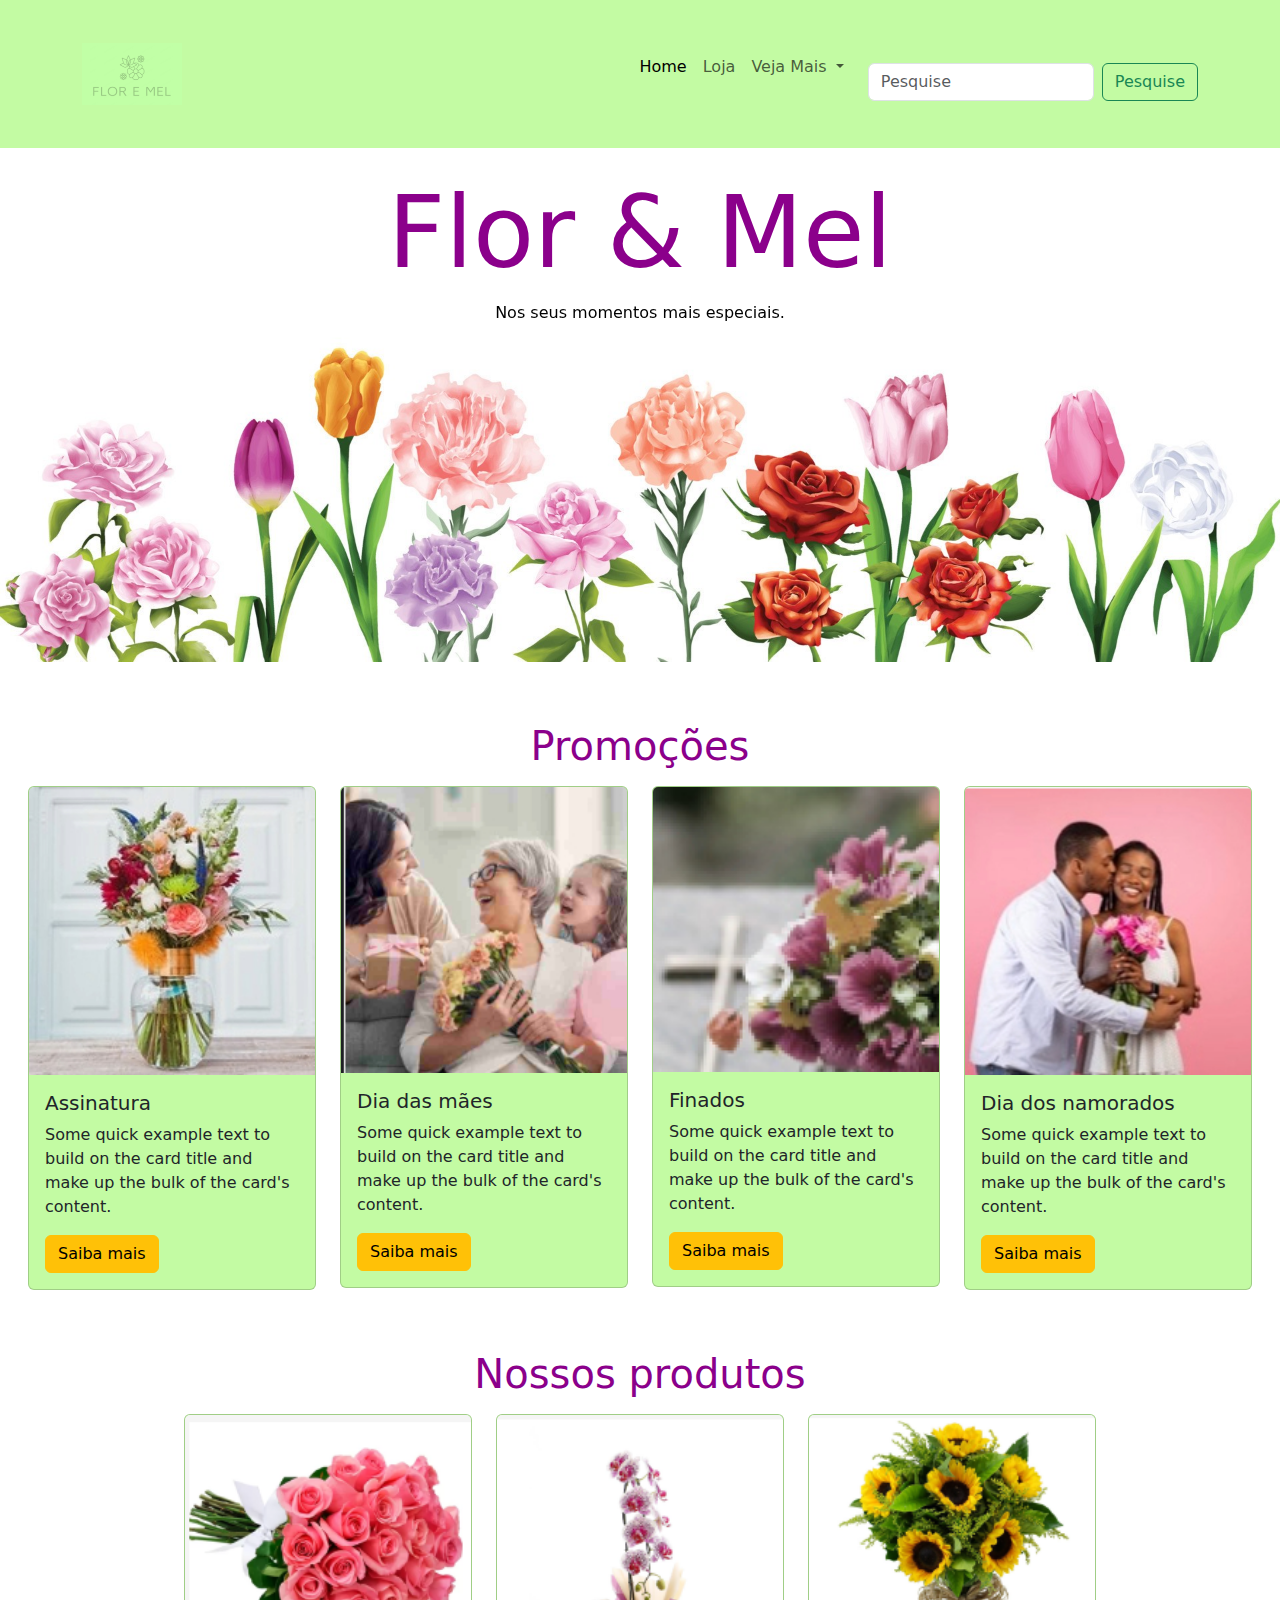
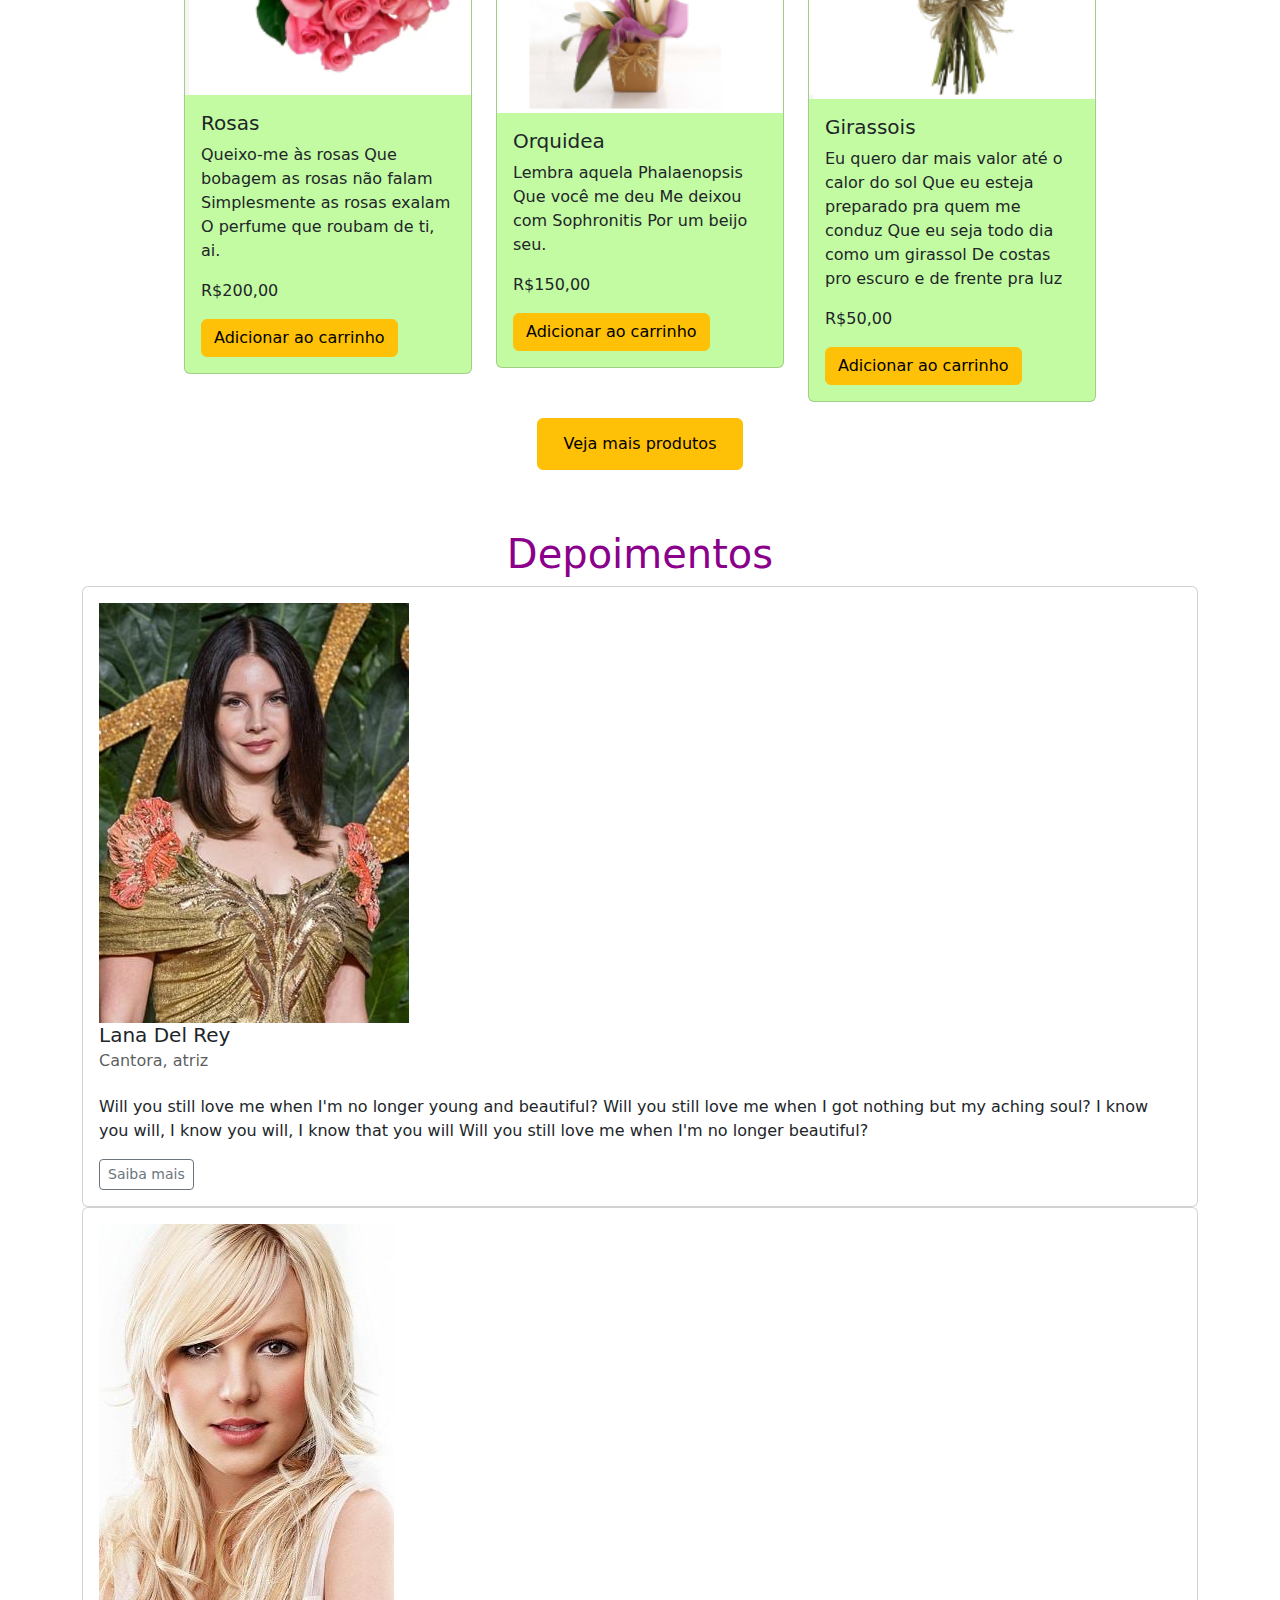
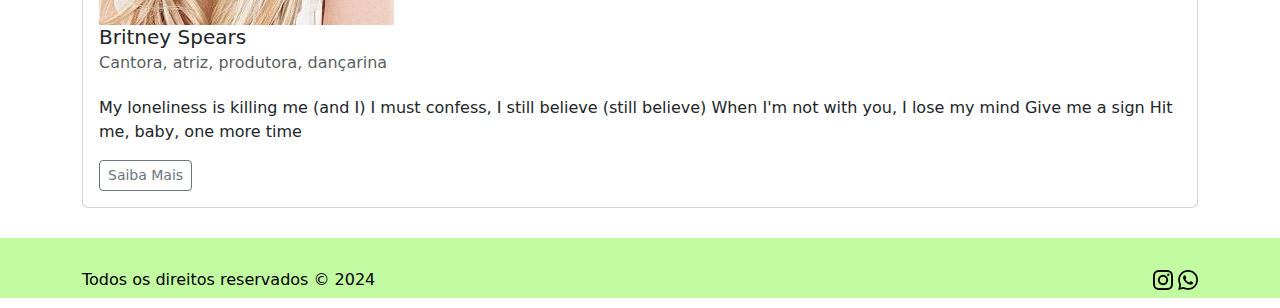
<file: index.html>
<!DOCTYPE html>
<html lang="pt-br">
<head>
    <meta charset="UTF-8">
    <meta name="viewport" content="width=device-width, initial-scale=1.0">
    <link rel="shortcut icon" href="./img/icone.png" type="image/x-icon">
    <link href="https://cdn.jsdelivr.net/npm/bootstrap@5.3.3/dist/css/bootstrap.min.css" rel="stylesheet" integrity="sha384-QWTKZyjpPEjISv5WaRU9OFeRpok6YctnYmDr5pNlyT2bRjXh0JMhjY6hW+ALEwIH" crossorigin="anonymous">
    <script src="https://cdn.jsdelivr.net/npm/bootstrap@5.3.3/dist/js/bootstrap.bundle.min.js" integrity="sha384-YvpcrYf0tY3lHB60NNkmXc5s9fDVZLESaAA55NDzOxhy9GkcIdslK1eN7N6jIeHz" crossorigin="anonymous"></script>
    <link rel="stylesheet" href="./css/floremel.css">
    <title>Flor & Mel</title>
</head>
<body>
  <header>
    <nav class="navbar navbar-expand-lg #c3fba3">
        <div class="container">
          <a class="navbar-brand" href="">
            <img class="logo" src="./img/logo.png" alt="">
          </a> 
          <button class="navbar-toggler" type="button" data-bs-toggle="offcanvas" data-bs-target="#offcanvasNavbar" aria-controls="offcanvasNavbar" aria-label="Toggle navigation">
            <span class="navbar-toggler-icon"></span>
          </button>
          <div class="offcanvas offcanvas-end" tabindex="-1" id="offcanvasNavbar" aria-labelledby="offcanvasNavbarLabel">
            <div class="offcanvas-header">
              <h5 class="offcanvas-title" id="offcanvasNavbarLabel">Flor & Mel</h5>
              <button type="button" class="btn-close" data-bs-dismiss="offcanvas" aria-label="Close"></button>
            </div>
            <div class="offcanvas-body">
              <ul class="navbar-nav justify-content-end flex-grow-1 pe-3">
                <li class="nav-item">
                  <a class="nav-link active" aria-current="page" href="index.html">Home</a>
                </li>
                <li class="nav-item">
                  <a class="nav-link" href="loja.html">Loja</a>
                </li>
                <li class="nav-item dropdown">
                  <a class="nav-link dropdown-toggle" href="#" role="button" data-bs-toggle="dropdown" aria-expanded="false">
                    Veja Mais
                  </a>
                  <ul class="dropdown-menu">
                    <li><a class="dropdown-item" href="contato.html">Contato</a></li>
                    <li>
                      <hr class="dropdown-divider">
                    </li>
                    </ul>
                </li>
              </ul>
              <form class="d-flex mt-3" role="search">
                <input class="form-control me-2" type="search" placeholder="Pesquise" aria-label="Search">
                <button class="btn btn-outline-success" type="submit">Pesquise</button>
              </form>
            </div>
          </div>
        </div>
      </nav>
</header>
<main> 
  <section id="banner">
   <div id="carouselExampleDark" class="carousel carousel-dark slide">
     <div class="carousel-inner">
      <div class="carousel-item active" data-bs-interval="10000">
        <img src="./img/banner.jpg" class="d-block w-100" alt="...">
        <div class="carousel-caption d-none d-md-block texto-banner">
          <h1 class="banner">Flor & Mel</h1>
          <p>Nos seus momentos mais especiais.</p>
        </div>
      </div>   
    
  </div>  
  </section>
 
    <section class="promocao">
      <h1 class="text-center promocao">Promoções</h1>
      <div class="d-flex justify-content-center mt-3">
          <div class="row">
              <div class="col">
                  <div class="card" style="width: 18rem;background-color: #c3fba3;">
                      <img src="./img/assinatura.png" class="card-img-top" alt="...">
                      <div class="card-body">
                        <h5 class="card-title">Assinatura</h5>
                        <p class="card-text">Some quick example text to build on the card title and make up the bulk of the card's content.</p>
                        <a href="#" class="btn btn-warning">Saiba mais</a>
                      </div>
                    </div>
              </div>
              <div class="col">
                  <div class="card" style="width: 18rem;background-color: #c3fba3;">
                      <img src="./img/mae.png" class="card-img-top" alt="...">
                      <div class="card-body">
                        <h5 class="card-title">Dia das mães</h5>
                        <p class="card-text">Some quick example text to build on the card title and make up the bulk of the card's content.</p>
                        <a href="#" class="btn btn-warning">Saiba mais</a>
                      </div>
                    </div>
              </div>
              <div class="col">
                  <div class="card" style="width: 18rem;background-color: #c3fba3;">
                      <img src="./img/finados.png" class="card-img-top" alt="...">
                      <div class="card-body">
                        <h5 class="card-title">Finados</h5>
                        <p class="card-text">Some quick example text to build on the card title and make up the bulk of the card's content.</p>
                        <a href="#" class="btn btn-warning">Saiba mais</a>
                      </div>
                    </div>
              </div>
              <div class="col">
                <div class="card" style="width: 18rem;background-color: #c3fba3;">
                    <img src="./img/na.png" class="card-img-top" alt="...">
                    <div class="card-body">
                      <h5 class="card-title">Dia dos namorados</h5>
                      <p class="card-text">Some quick example text to build on the card title and make up the bulk of the card's content.</p>
                      <a href="#" class="btn btn-warning">Saiba mais</a>
                    </div>
                  </div>
            </div>
          </div>
      </div>
  </section>
      
 
    
     
    </section>
    <section id="produtos">
        <div class="container">
        <h1>Nossos produtos</h1>
        <div class="d-flex justify-content-center mt-3">
          <div class="row">
              <div class="col">
                  <div class="card" style="width: 18rem;background-color: #c3fba3;">
                      <img src="./img/rosa.png" class="card-img-top" alt="...">
                      <div class="card-body">
                        <h5 class="card-title">Rosas</h5>
                        <p class="card-text">Queixo-me às rosas
                          Que bobagem as rosas não falam
                          Simplesmente as rosas exalam
                          O perfume que roubam de ti, ai.</p>
                          <p><R1>R$200,00</R1></p>
                        <a href="loja.html" class="btn btn-warning">Adicionar ao carrinho</a>
                      </div>
                    </div>
              </div>
              <div class="col">
                  <div class="card" style="width: 18rem; background-color: #c3fba3;">
                      <img src="./img/orquidea.png" class="card-img-top" alt="...">
                      <div class="card-body">
                        <h5 class="card-title">Orquidea</h5>
                        <p class="card-text">Lembra aquela Phalaenopsis Que você me deu Me deixou com Sophronitis Por um beijo seu.</p>
                        <p><R1>R$150,00</R1></p>
                        <a href="loja.html" class="btn btn-warning">Adicionar ao carrinho</a>
                      </div>
                    </div>
              </div>
              <div class="col">
                  <div class="card" style="width: 18rem; background-color: #c3fba3;">
                      <img src="./img/girassol.png" class="card-img-top" alt="...">
                      <div class="card-body">
                        <h5 class="card-title">Girassois</h5>
                        <p class="card-text">Eu quero dar mais valor até o calor do sol
                          Que eu esteja preparado pra quem me conduz
                          Que eu seja todo dia como um girassol
                          De costas pro escuro e de frente pra luz
                      <p><R1>R$50,00</R1></p>  
                        <a href="loja.html" class="btn btn-warning">Adicionar ao carrinho</a>
                      </div>
                    </div>
              </div>
          </div>
      </div>
      <div class="d-flex justify-content-center mt-3">
        <div class="row">
          <div class="d-grid gap-2">
            <button class="btn btn-warning" type="button">
             <a href="loja.html" class="btn btn-warning">Veja mais produtos</a>
            </button>
          </div>
          
            
    </section>
    <section id="depo">
      <h1 class="text-center">Depoimentos</h1>
      <div class="container">

          <div class="card" >
              <div class="card-body">
                 <img src="./img/lana.jpg" class="card-img-left"  alt="exemplo com cartão"  >
                  <h5 class="card-title">Lana Del Rey</h5>
                  <h6 class="card-subtitle mb-4 text-muted">Cantora, atriz</h6>
                  <p class="card-text"><p>Will you still love me when I'm no longer young and beautiful?
                    Will you still love me when I got nothing but my aching soul?
                    I know you will, I know you will, I know that you will
                    Will you still love me when I'm no longer beautiful?</p>
                 <button type="button" class="btn btn-outline-secondary btn-sm">Saiba mais</button>
              </div>
          </div>

          <div class="card" >
              <div class="card-body">
                 <img src="./img/britney.jpg" class="card-img-left"  alt="exemplo com cartão"  >
                  <h5 class="card-title">Britney Spears</h5>
                  <h6 class="card-subtitle mb-4 text-muted">Cantora, atriz, produtora, dançarina</h6>
                  <p class="card-text">My loneliness is killing me (and I)
                    I must confess, I still believe (still believe)
                    When I'm not with you, I lose my mind
                    Give me a sign
                    Hit me, baby, one more time</p>
                 <button type="button" class="btn btn-outline-secondary btn-sm">Saiba Mais</button>
              </div>
          </div>
    </div>
</section>  
</body>
</html>
</main>
<footer>
    <div class="container">
        <p>Todos os direitos reservados &copy; 2024</p>
            <div id="midias-sociais">
                <a href="www.instagram.com" target="_blank">
                    <img class="icons" src="./img/instagram.png" alt="Instagram">
                       
                </a>
                <a href="https://www.whatsapp.com/?lang=pt_BR" target="_blank">
                <img class="icons" src="./img/whatsapp.png"  alt="Fale conosco pelo Whats App">
                </a>
            </div>
        </div>

</footer>
</html>
</file>
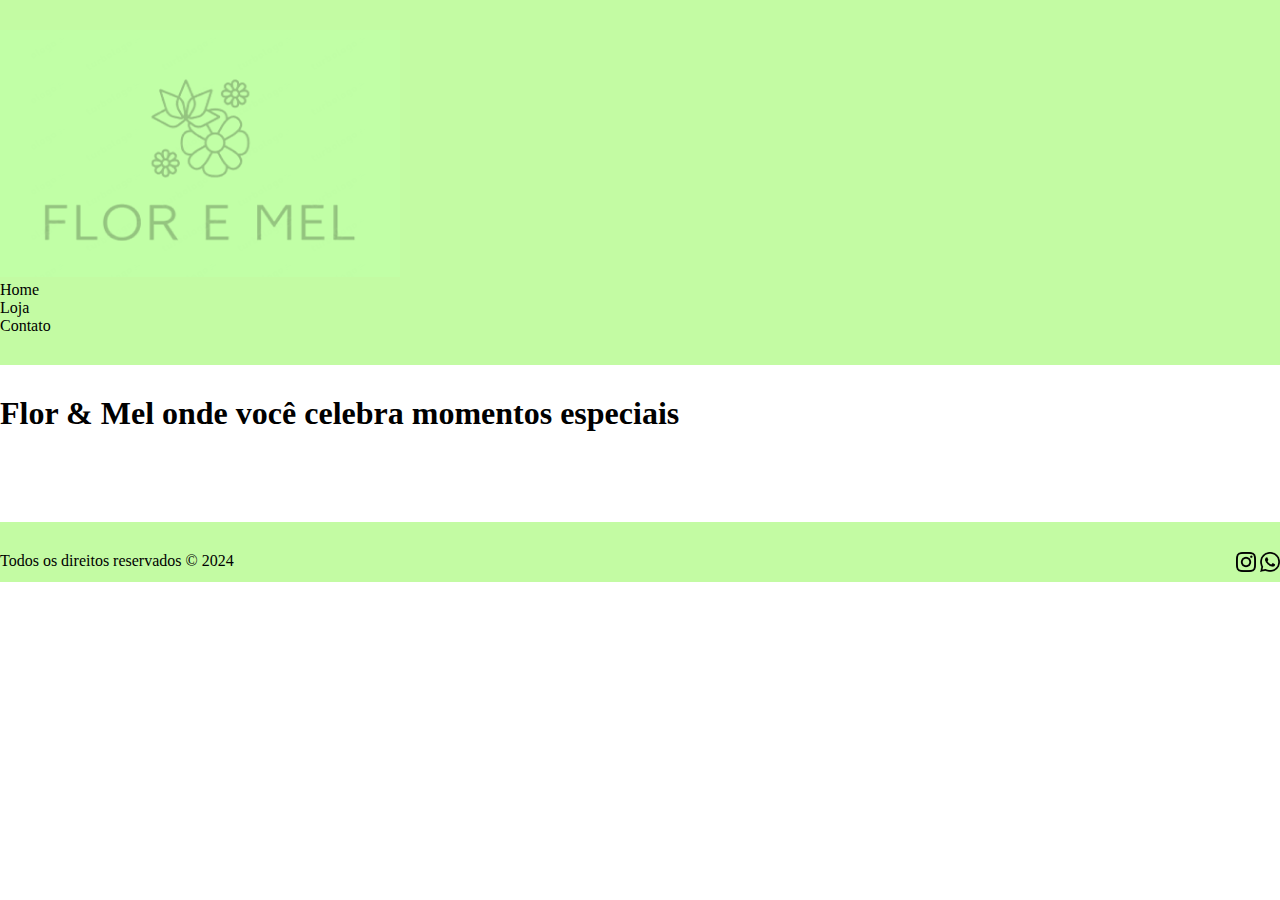
<file: contato.html>
<!DOCTYPE html>
<html lang="pt-br">
<head>
    <meta charset="UTF-8">
    <meta name="viewport" content="width=device-width, initial-scale=1.0">
    <link rel="shortcut icon" href="./img/icone.png" type="image/x-icon">
    <link rel="stylesheet" href="./css/floremel.css">
    <title>Flor & Mel</title>
</head>
<body>
<header>
<div class="container">
    <a href="">
        <img src="./img/logo.png" alt="Logo Flor e mel" title="Flor & Mel">
    </a>
    <nav id="menu">
        <ul>
            <li> <a href="index.html"></a>Home</li>
            <li> <a href="loja.html"></a>Loja</li>
            <li><a href="contato.html"></a>Contato</li>
        </ul>
    </nav>
</div>
</header>
<section id="banner">
    <div class="container">
        <h1>Flor & Mel onde você celebra momentos especiais</h1>
    </div>
</section>
<section id="promocao">


</section>

    
</body>
<footer>
    <div class="container">
        <p>Todos os direitos reservados &copy; 2024</p>
            <div id="midias-sociais">
                <a href="www.instagram.com" target="_blank">
                    <img class="icons" src="./img/instagram.png" alt="Instagram">
                       
                </a>
                <a href="https://www.whatsapp.com/?lang=pt_BR" target="_blank">
                <img class="icons" src="./img/whatsapp.png"  alt="Fale conosco pelo Whats App">
                </a>
            </div>
        </div>

</footer>
</html>
</file>
<file: css/floremel.css>
*{
    margin: 0;
    padding: 0;    
}
.container {
    width: 1280px;
    margin: 0 auto;
}
.logo {
    width: 100px;
    float: left;
}


/*----------------------header------------*/
header{
    background-color: #c3fba3;
    clear: both;
    width: 100%;
    min-width: 40px;
    
}
header, section, footer {
    padding: 30px 0;
}

/*----------------------footer------------*/
footer {
    background-color: #c3fba3;
    width: 100%;
    min-width: 40px;
    clear: both;
}
footer p{
    float: left;
    color: black;
}
#midias-sociais{
    float: right;
}
.icons {
    width: 20px;
}
#midias-sociais img :hover {
    transform: rotate(15deg);
    transition: all 0.3s;
}
#midias-sociais a {
    text-decoration: none;
}

/*----------------------promocao------------*/

#promocao {
    clear: both;
}

.promocao h1 {
    color: darkmagenta ;
    text-align: center;
}

/*----------------------produtos------------*/
#produtos {
    clear: both;
}

#produtos h1 {
    color: darkmagenta ;
    text-align: center;
}

#depo h1 {
    color: darkmagenta;
}

.banner{
    color: darkmagenta;
    font-size: 100px; 
       
}

.texto-banner{
    margin-bottom: 22%;
}
</file>
